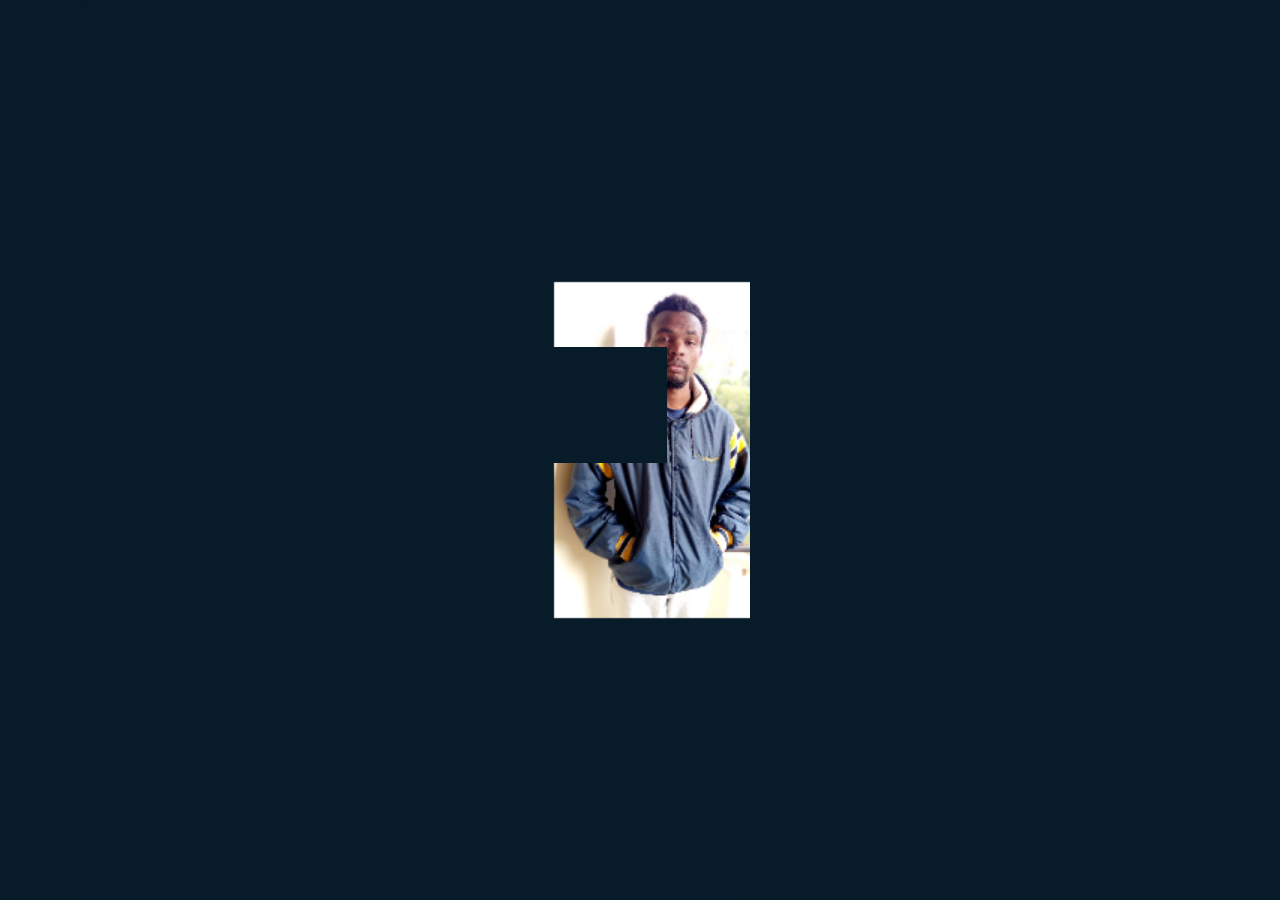
<file: index.html>
<!DOCTYPE html>
<html lang="en">
<head>
    <meta charset="UTF-8">
    <meta name="viewport" content="width=device-width, initial-scale=1.0">
    <title>Portfolio website</title>
    <link href="style.css" rel="stylesheet">
    <link rel="preconnect" href="https://fonts.googleapis.com">
<link rel="preconnect" href="https://fonts.gstatic.com" crossorigin>
<link href='https://unpkg.com/boxicons@2.1.4/css/boxicons.min.css' rel='stylesheet'>
</head>
<body>
    <header class="header">
      <a href="index.html" class="logo">John.</a>
      <nav class="navbar">
        <a href="index.html" class = "active">Home</a>
        <a href="about.html">About</a>
        <a href="project.html">Projects</a>
        <a href="contact.html">Contact</a>
      </nav>
    </header>
    <section class="home">
      <div class="home-content">
        <h1>Hi, I'm John Mutua.</h1>
        <h3>Web Developer | Data Analyst.</h3>
        <p></p>
        <div class="btn-box">
            <a href="contact.html">Hire Me</a>
            <a href="contact.html">Let's Talk</a>
        </div>
      </div>
      <div class="home-sci">
        <a href="https://x.com/Shata995770042"><i class='bx bxl-twitter'></i></a>
        <a href="https://www.instagram.com/taikun713/"><i class='bx bxl-instagram'></i></a>
        <a href="https://www.linkedin.com/in/john-mutua"><i class='bx bxl-linkedin'></i></a>
      </div>
      <span class="home-imgHover"></span>
    </section>
</body>
</html>
</file>
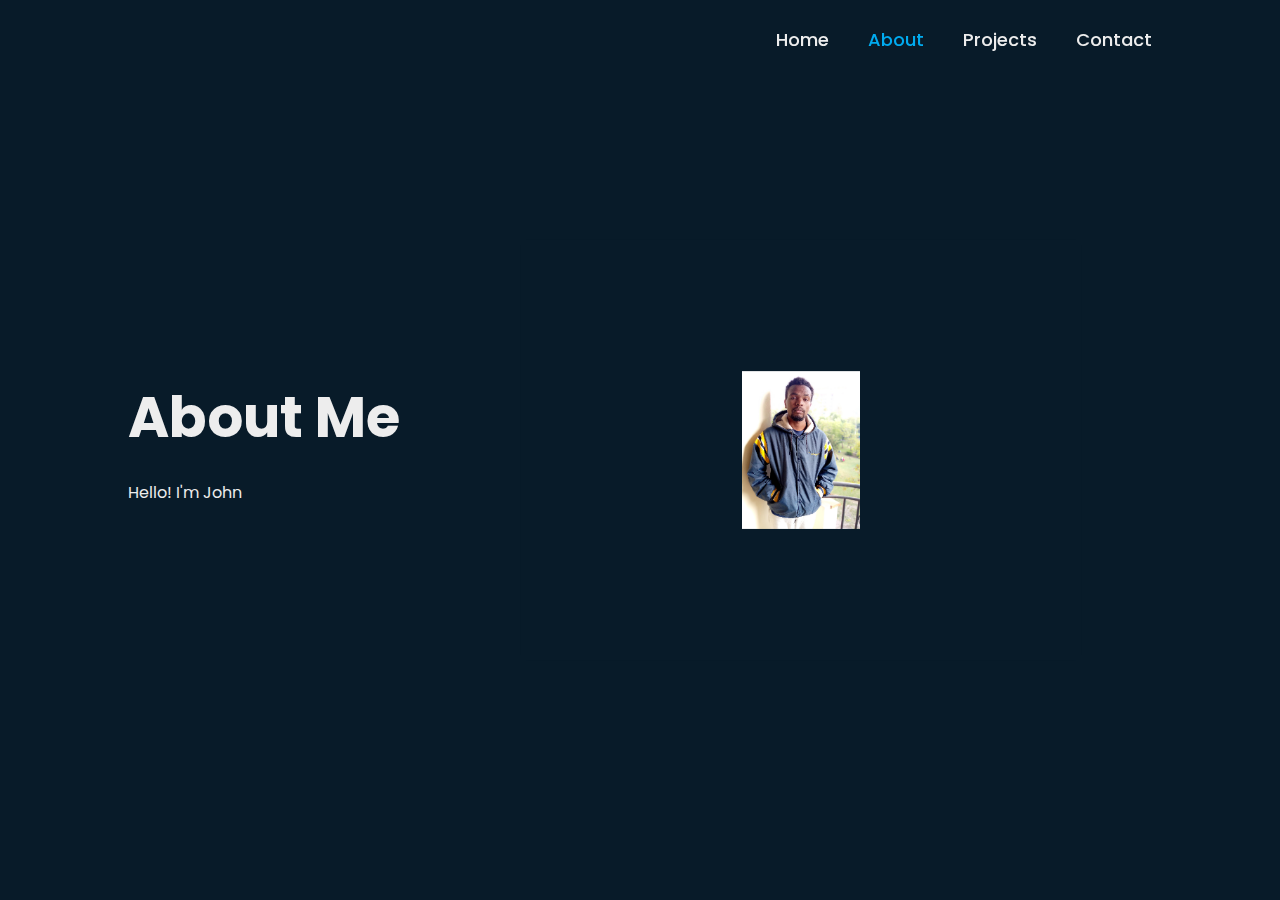
<file: about.html>
<!DOCTYPE html>
<html lang="en">
<head>
    <meta charset="UTF-8">
    <meta name="viewport" content="width=device-width, initial-scale=1.0">
    <title>About Me - John Mutua</title>
    <link href="style.css" rel="stylesheet">
    <link rel="preconnect" href="https://fonts.googleapis.com">
    <link rel="preconnect" href="https://fonts.gstatic.com" crossorigin>
    <link href='https://unpkg.com/boxicons@2.1.4/css/boxicons.min.css' rel='stylesheet'>
</head>
<body>
    <header class="header">
        <a href="index.html" class="logo">John.</a>
        <nav class="navbar">
            <a href="index.html">Home</a>
            <a href="about.html" class="active">About</a>
            <a href="project.html">Projects</a>
            <a href="contact.html">Contact</a>
        </nav>
    </header>
    <section class="about">
        <div class="about-content">
            <h1 id="aboutTitle">About Me</h1>
            <p id="aboutText"></p>
        </div>
        <div class="about-img">
            <img src="IMG-20230714-WA0025(1)(1).png" alt="John Mutua">
        </div>
    </section>
    <script src="script.js"></script>
</body>
</html>
</file>
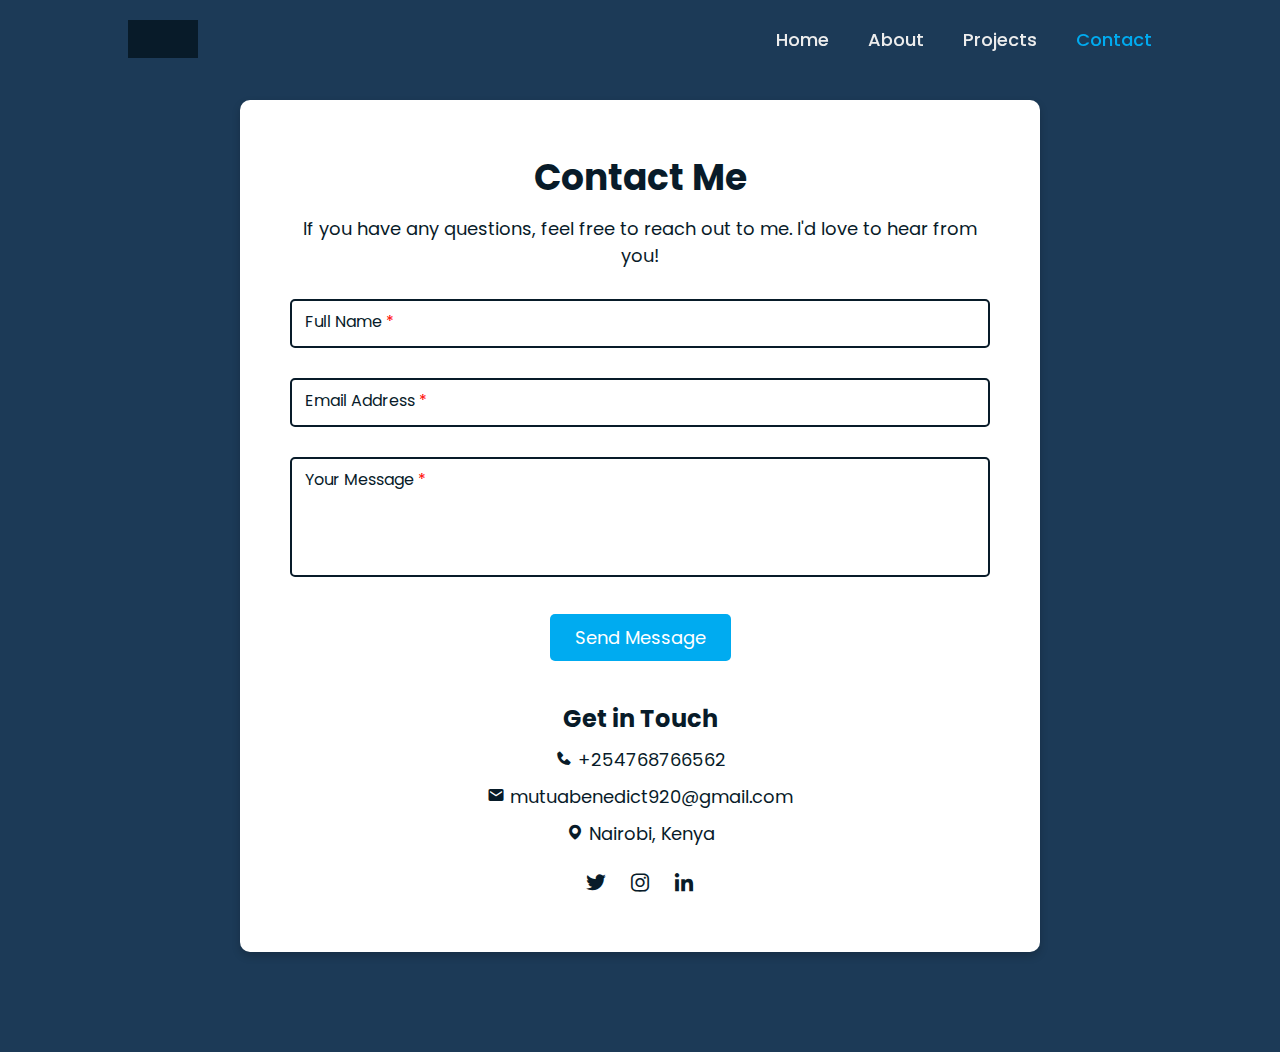
<file: contact.html>
<!DOCTYPE html>
<html lang="en">
<head>
    <meta charset="UTF-8">
    <meta name="viewport" content="width=device-width, initial-scale=1.0">
    <title>Contact</title>
    <link href="style.css" rel="stylesheet">
    <link rel="preconnect" href="https://fonts.googleapis.com">
    <link rel="preconnect" href="https://fonts.gstatic.com" crossorigin>
    <link href='https://unpkg.com/boxicons@2.1.4/css/boxicons.min.css' rel='stylesheet'>
    <script src="https://cdn.emailjs.com/dist/email.min.js"></script>
    <script>
      (function() {
        emailjs.init("JlNJ4sDIoLA64_Z98");
      })();
    </script>
    <style>
      .input-box label::after {
        content: " *";
        color: red;
      }
      .error {
        color: red;
        display: none;
      }
    </style>
</head>
<body>
    <header class="header">
        <a href="index.html" class="logo">John.</a>
        <nav class="navbar">
            <a href="index.html">Home</a>
            <a href="about.html">About</a>
            <a href="project.html">Projects</a>
            <a href="contact.html" class="active">Contact</a>
        </nav>
    </header>
    <section class="contact">
        <div class="contact-content">
            <h2>Contact Me</h2>
            <p>If you have any questions, feel free to reach out to me. I'd love to hear from you!</p>
            <div class="contact-form">
                <form id="contact-form">
                    <div class="input-box">
                        <input type="text" name="name" required>
                        <label for="name">Full Name</label>
                        <span class="error" id="name-error">Please enter your name</span>
                    </div>
                    <div class="input-box">
                        <input type="email" name="email" required>
                        <label for="email">Email Address</label>
                        <span class="error" id="email-error">Please enter a valid email address</span>
                    </div>
                    <div class="input-box">
                        <textarea name="message" required></textarea>
                        <label for="message">Your Message</label>
                        <span class="error" id="message-error">Please enter your message</span>
                    </div>
                    <div class="btn-box">
                        <button type="submit">Send Message</button>
                    </div>
                </form>
            </div>
            <div class="contact-info">
                <h3>Get in Touch</h3>
                <p><i class='bx bxs-phone'></i> +254768766562</p>
                <p><i class='bx bxs-envelope'></i> mutuabenedict920@gmail.com</p>
                <p><i class='bx bxs-map'></i> Nairobi, Kenya</p>
                <div class="contact-sci">
                    <a href="https://x.com/Shata995770042"><i class='bx bxl-twitter'></i></a>
                    <a href="https://www.instagram.com/taikun713/"><i class='bx bxl-instagram'></i></a>
                    <a href="https://www.linkedin.com/in/john-mutua"><i class='bx bxl-linkedin'></i></a>
                </div>
            </div>
        </div>
    </section>
    <script>
      document.getElementById('contact-form').addEventListener('submit', function(event) {
        event.preventDefault();

        let valid = true;
        
        // Form validation
        const name = document.getElementsByName('name')[0];
        const email = document.getElementsByName('email')[0];
        const message = document.getElementsByName('message')[0];
        
        if (!name.value) {
          valid = false;
          document.getElementById('name-error').style.display = 'inline';
        } else {
          document.getElementById('name-error').style.display = 'none';
        }
        
        const emailPattern = /^[^\s@]+@[^\s@]+\.[^\s@]+$/;
        if (!email.value || !emailPattern.test(email.value)) {
          valid = false;
          document.getElementById('email-error').style.display = 'inline';
        } else {
          document.getElementById('email-error').style.display = 'none';
        }
        
        if (!message.value) {
          valid = false;
          document.getElementById('message-error').style.display = 'inline';
        } else {
          document.getElementById('message-error').style.display = 'none';
        }
        
        if (valid) {
          emailjs.sendForm('service_fpwgvsd', 'template_i4e8f5b', this)
            .then(function() {
              alert('Message sent successfully!');
              document.getElementById('contact-form').reset();
            }, function(error) {
              console.error('FAILED...', error);
              alert('Failed to send message. Please try again.');
            });
        }
      });
    </script>
</body>
</html>
</file>
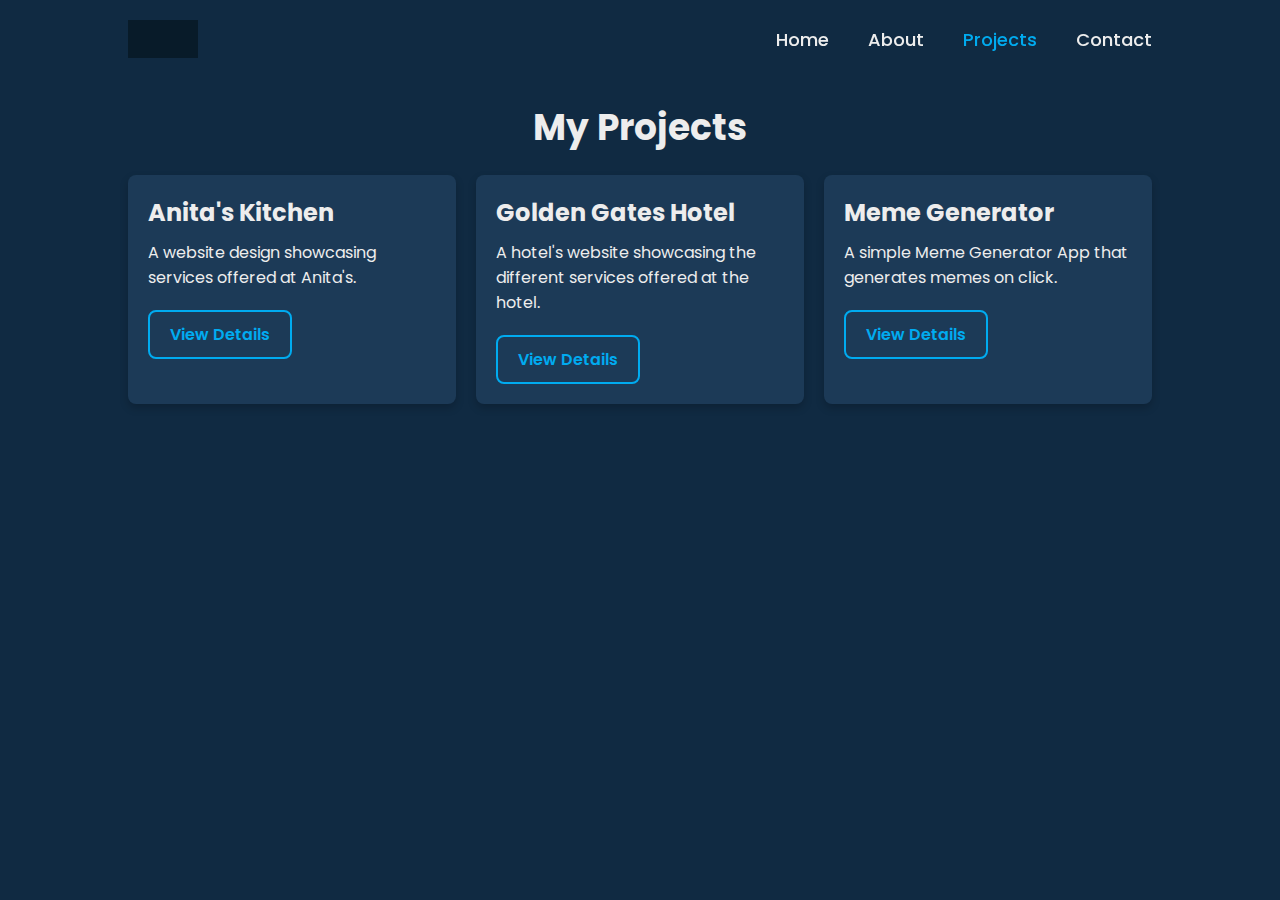
<file: project.html>
<!DOCTYPE html>
<html lang="en">
<head>
    <meta charset="UTF-8">
    <meta name="viewport" content="width=device-width, initial-scale=1.0">
    <title>Projects</title>
    <link href="style.css" rel="stylesheet">
    <link rel="preconnect" href="https://fonts.googleapis.com">
    <link rel="preconnect" href="https://fonts.gstatic.com" crossorigin>
    <link href='https://unpkg.com/boxicons@2.1.4/css/boxicons.min.css' rel='stylesheet'>
</head>
<body>
    <header class="header">
        <a href="index.html" class="logo">John.</a>
        <nav class="navbar">
            <a href="index.html">Home</a>
            <a href="about.html">About</a>
            <a href="project.html" class="active">Projects</a>
            <a href="contact.html">Contact</a>
        </nav>
    </header>
    <section class="projects">
        <div class="projects-content">
            <h2>My Projects</h2>
            <div class="projects-grid">
                <div class="project-card">
                    <h3>Anita's Kitchen</h3>
                    <p>A website design showcasing services offered at Anita's.</p>
                    <a href="https://github.com/Issa783/Anita-Kitchen-website.git" target="_blank"">View Details</a>
                </div>
                <div class="project-card">
                    <h3>Golden Gates Hotel</h3>
                    <p>A hotel's website showcasing the different services offered at the hotel.</p>
                    <a href="https://github.com/MwangeLee/golden-gates-hotel.git">View Details</a>
                </div>
                <div class="project-card">
                    <h3>Meme Generator</h3>
                    <p>A simple Meme Generator App that generates memes on click.</p>
                    <a href="https://github.com/Issa783/picture-generator.git">View Details</a>
                </div>
            </div>
        </div>
    </section>
</body>
</html>
</file>
<file: style.css>
@import url('https://fonts.googleapis.com/css2?family=Inter:wght@400;500;600;700&family=Poppins:ital,wght@0,100;0,200;0,300;0,400;0,500;0,600;0,700;0,800;0,900;1,100;1,200;1,300;1,400;1,500;1,600;1,700;1,800;1,900&display=swap');

* {
   margin: 0;
   padding: 0;
   box-sizing: border-box;
   font-family: 'poppins',sans-serif;
}
body {
    background: #081b29;
    color: #ededed;
}
.header {
    position: fixed;
    top: 0;
    left: 0;
    width: 100%;
    padding: 20px 10%;
    background: transparent;
    display: flex;
    justify-content: space-between;
    align-items: center;
    z-index: 100;
}
.logo {
    position: relative;
    font-size: 25px;
    color: #ededed;
    text-decoration: none;
    font-weight: 600;
}
.logo::before {
    content: '';
    position: absolute;
    top: 0;
    left: 0;
    width: 100%;
    height: 100%;
    background:#081b29;
    animation: showRight 1s ease forwards;
    animation-delay: .4s;
}
.navbar a {
    font-size: 18px;
    text-decoration: none;
    color: #ededed;
    font-weight: 500;
    margin-left: 35px;
    transition: .3s;
}
.navbar a:hover,
.navbar a.active {
    color: #00abf0;
}
.home {
    height: 100vh;
    background: url('IMG-20230714-WA0025\(1\)\(1\).png') no-repeat;
    background-position: right;
    background-size: contain;
    display: flex;
    align-items: center;
    padding: 0 10%;
}
.home-content {
    max-width: 600px;
}
.home-content h1 {
    position: relative;
    font-size: 56px;
    font-weight: 700;
    line-height: 1.2;
}
.home-content h1::before {
    content: '';
    position: absolute;
    top: 0;
    left: 0;
    width: 100%;
    height: 100%;
    background:#081b29;
    animation: showRight 1s ease forwards;
    animation-delay: 1s;
}
.home-content h3 {
    position: relative;
    font-size: 32px;
    font-weight: 700;
    color: #00abf0;
}
.home-content h3::before {
    content: '';
    position: absolute;
    top: 0;
    left: 0;
    width: 100%;
    height: 100%;
    background:#081b29;
    animation: showRight 1s ease forwards;
    animation-delay: 1.3s;
}
.home-content p {
    position: relative;
    font-size: 16px;
    margin: 20px 0 40px;
}
.home-content p::before {
    content: '';
    position: absolute;
    top: 0;
    left: 0;
    width: 100%;
    height: 100%;
    background:#081b29;
    animation: showRight 1s ease forwards;
    animation-delay: 1.6s;
}
.home-content .btn-box {
    position: relative;
    display: flex;
    justify-content: space-between;
    width: 345px;
    height: 50px;
}
.home-content .btn-box::before {
    content: '';
    position: absolute;
    top: 0;
    left: 0;
    width: 100%;
    height: 100%;
    background:#081b29;
    animation: showRight 1s ease forwards;
    animation-delay: 1.9s;
    z-index: 2;
}
.btn-box a {
    position: relative;
    display: inline-flex;
    justify-content: center;
    align-items: center;
    width: 150px;
    height: 100%;
    border: 2px solid #00abf0;
    background: #00abf0;
    border-radius: 8px;
    font-size: 19px;
    color:#081b29;
    text-decoration: none;
    font-weight: 600;
    letter-spacing: 1px;
    z-index: 1;
    overflow: hidden;
    transition: .5s;
}
.btn-box a:nth-child(2){
    background: transparent;
    color: #00abf0;
}
.btn-box a:hover {
    color: #00abf0;
}
.btn-box a:nth-child(2):hover{
    color: #081b29;
}
.btn-box a:nth-child(2)::before{
    background: #00abf0;
}
.btn-box a::before {
    content: "";
    position: absolute;
    top: 0;
    left: 0;
    width: 0;
    height: 100%;
    background:#081b29;
    z-index: -1;
    transition: .5s;
}
.btn-box a:hover::before {
    width: 100%;
}
.home-sci {
    position: absolute;
    bottom: 40px;
    width: 170px;
    display: flex;
    justify-content: space-between;
}
.home-sci::before {
    content: '';
    position: absolute;
    top: 0;
    left: 0;
    width: 100%;
    height: 100%;
    background:#081b29;
    animation: showRight 1s ease forwards;
    animation-delay: 2.5s;
    z-index: 2;
}
.home-sci a {
    position: relative;
    display: inline-flex;
    justify-content: center;
    align-items: center;
    width: 40px;
    height:40px ;
    border: 2px solid #00abf0 ;
    background: transparent;
    border-radius: 50%;
    text-decoration: none;
    font-size: 20px;
    color:#00abf0;
    z-index: 1;
    overflow: hidden;
    transition: .5s;
}
.home-sci a:hover {
    color: #081b29;
}
.home-sci a::before {
    content: "";
    position: absolute;
    top: 0;
    left: 0;
    width: 0;
    height: 100%;
    background: #00abf0;
    z-index: -1;
    transition: .5s;
}
.home-sci a:hover::before{
    width: 100%;
}
.home-imgHover {
    position: absolute;
    top:0;
    right:30px;
    width:500px;
    height:100%;
    background: transparent;
    transition: 3s;
    animation: manipActiveHover .1s forwards;
    animation-delay: 4s;
    pointer-events: none;
}
.home-imgHover:hover {
    background: #081b29;
    opacity: .8;
}
.home-imgHover::after {
    content: '';
    position: absolute;
    top: 0;
    left: 0;
    width: 120%;
    height: 100%;
    background:#081b29;
    animation: showRight 1s ease forwards;
    animation-delay: 3s;
    z-index: 100;
}
@keyframes showRight {
    100% {
        width: 0;
    }
}
@keyframes manipActiveHover {
    100% {
        pointer-events: auto;
    }
}
.about {
    height: 100vh;
    display: flex;
    align-items: center;
    padding: 0 10%;
    background: #081b29;
    color: #ededed;
}

.about-content {
    max-width: 600px;
    margin-right: 50px;
}

.about-content h1 {
    font-size: 56px;
    font-weight: 700;
    margin-bottom: 20px;
    position: relative;
}

.about-content p {
    font-size: 16px;
    margin-bottom: 20px;
    line-height: 1.6;
}

.about-img {
    flex: 1;
    display: flex;
    justify-content: center;
    align-items: center;
}

.about-img img {
    width: 80%;
    border-radius: 10px;
    transition: transform 0.3s;
}

.about-img img:hover {
    transform: scale(1.05);
}
.projects {
    background: #102a42;
    color: #ededed;
    padding: 100px 10%;
    min-height: 100vh;
}
.projects-content h2 {
    font-size: 36px;
    margin-bottom: 20px;
    text-align: center;
}
.projects-grid {
    display: grid;
    grid-template-columns: repeat(auto-fit, minmax(250px, 1fr));
    gap: 20px;
}
.project-card {
    background: #1c3a57;
    padding: 20px;
    border-radius: 8px;
    box-shadow: 0 4px 8px rgba(0, 0, 0, 0.2);
    transition: transform 0.3s, box-shadow 0.3s;
}
.project-card h3 {
    font-size: 24px;
    margin-bottom: 10px;
}
.project-card p {
    font-size: 16px;
    margin-bottom: 20px;
}
.project-card a {
    display: inline-block;
    text-decoration: none;
    color: #00abf0;
    font-weight: 600;
    border: 2px solid #00abf0;
    padding: 10px 20px;
    border-radius: 8px;
    transition: background 0.3s, color 0.3s;
}
.project-card a:hover {
    background: #00abf0;
    color: #102a42;
}
.project-card:hover {
    transform: translateY(-10px);
    box-shadow: 0 8px 16px rgba(0, 0, 0, 0.2);
}
.contact {
    /*background: #ff914d;*/
    background: #1c3a57;
    color: #081b29;
    padding: 100px 10%;
    min-height: 100vh;
    display: flex;
    justify-content: center;
    align-items: center;
}
.contact-content {
    background: #fff;
    padding: 50px;
    border-radius: 10px;
    box-shadow: 0 4px 8px rgba(0, 0, 0, 0.2);
    max-width: 800px;
    width: 100%;
    display: flex;
    flex-direction: column;
    align-items: center;
}
.contact-content h2 {
    font-size: 36px;
    margin-bottom: 10px;
}
.contact-content p {
    font-size: 18px;
    margin-bottom: 30px;
    text-align: center;
}
.contact-form {
    width: 100%;
}
.input-box {
    position: relative;
    margin-bottom: 30px;
    width: 100%;
}
.input-box input,
.input-box textarea {
    width: 100%;
    padding: 10px 15px;
    font-size: 16px;
    border: 2px solid #081b29;
    border-radius: 5px;
    outline: none;
    background: transparent;
    color: #081b29;
    transition: .5s;
}
.input-box input:focus,
.input-box textarea:focus {
    border-color: #00abf0;
}
.input-box label {
    position: absolute;
    top: 10px;
    left: 15px;
    font-size: 16px;
    color: #081b29;
    pointer-events: none;
    transition: .5s;
}
.input-box input:focus ~ label,
.input-box input:valid ~ label,
.input-box textarea:focus ~ label,
.input-box textarea:valid ~ label {
    top: -15px;
    left: 10px;
    color: #00abf0;
    font-size: 14px;
    background: #fff;
    padding: 0 5px;
}
.input-box textarea {
    resize: none;
    height: 120px;
}
.btn-box {
    text-align: center;
}
.btn-box button {
    background: #00abf0;
    color: #fff;
    border: none;
    padding: 10px 25px;
    font-size: 18px;
    border-radius: 5px;
    cursor: pointer;
    transition: background .3s;
}
.btn-box button:hover {
    background: #0083b0;
}
.contact-info {
    margin-top: 40px;
    text-align: center;
}
.contact-info h3 {
    font-size: 24px;
    margin-bottom: 10px;
}
.contact-info p {
    font-size: 18px;
    margin-bottom: 10px;
}
.contact-sci {
    margin-top: 20px;
    display: flex;
    justify-content: center;
    gap: 20px;
}
.contact-sci a {
    color: #081b29;
    font-size: 24px;
    transition: color .3s;
}
.contact-sci a:hover {
    color: #00abf0;
}
</file>
